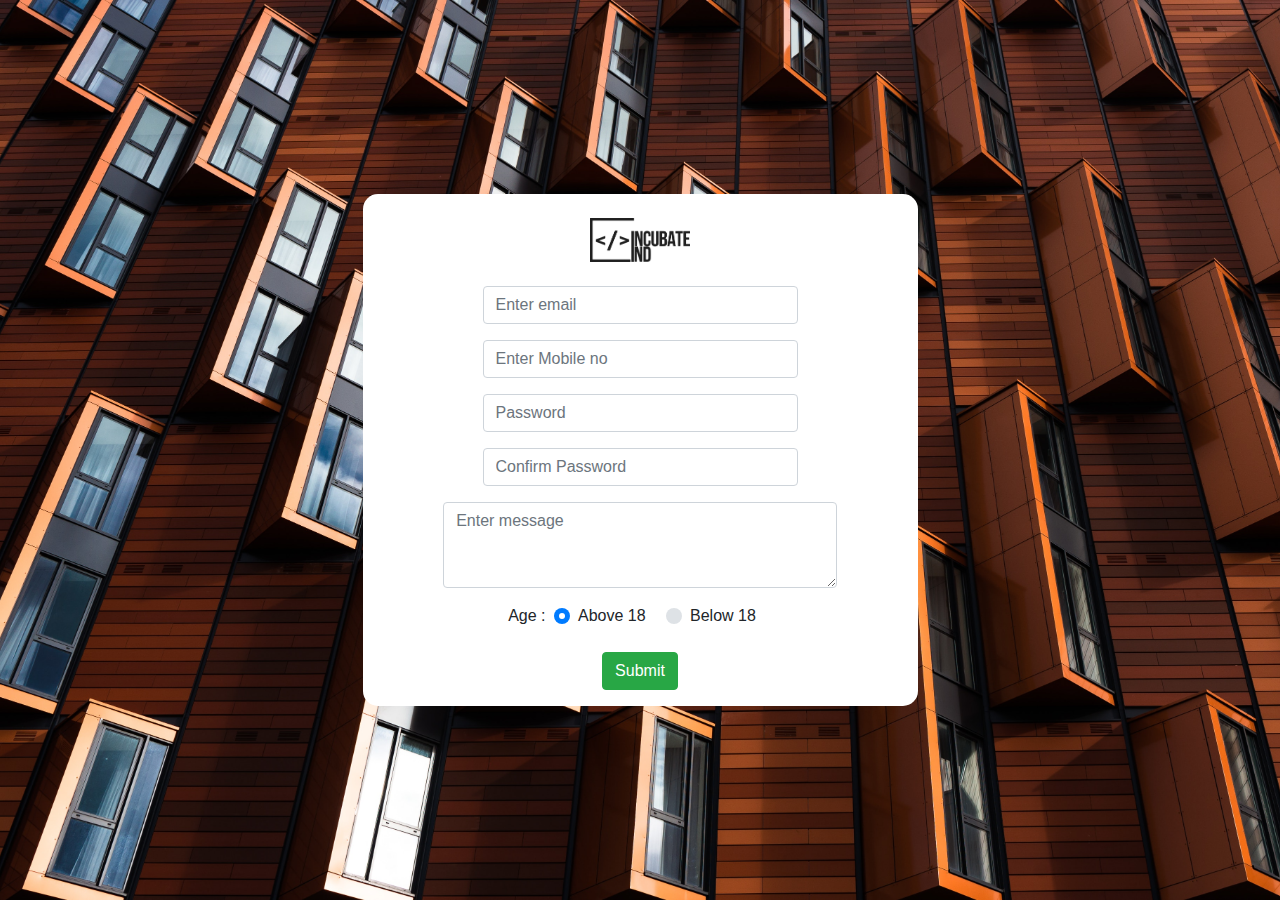
<file: azharKhalid/LoginForm Iteration-1/index.html>
<!-- THE BOILERPLATE SHOULD NOT BE REMOVED -->
<!-- Proper naming convention should be used while naming id attributes. -->
<!-- ADDING A SUCCESS PAGE FOR THE SAME WILL BOOST YOUR CHANCES -->
<!DOCTYPE html>
<html>
  <head>
    <meta charset="utf-8" />
    <meta http-equiv="X-UA-Compatible" content="IE=edge" />
    <title>Login</title>
    <meta name="viewport" content="width=device-width, initial-scale=1" />
    <link rel="stylesheet" type="text/css" media="screen" href="main.css" />
    <link
      rel="stylesheet"
      href="https://maxcdn.bootstrapcdn.com/bootstrap/4.0.0/css/bootstrap.min.css"
      integrity="sha384-Gn5384xqQ1aoWXA+058RXPxPg6fy4IWvTNh0E263XmFcJlSAwiGgFAW/dAiS6JXm"
      crossorigin="anonymous"
    />
  </head>
  <body>
    <!-- Beautify This -->
    <div class="log-form container-fluid">
      <div class="container d-flex justify-content-center">
        <div class="row">
          <!--Form container-->
          <div class="col-sm-12 form-div text-center bg-white py-2">
            <img src="img/mainImage.png" class="logo m-3" alt="" />
            <form class="form py-2">
              <!--Email field-->
              <div class="form-group mx-auto">
                <input
                  id="email"
                  type="email"
                  class="form-control"
                  aria-describedby="emailHelp"
                  placeholder="Enter email"
                />
                <small id="emailSmall">Please enter an valid email.</small>
              </div>
              <!--Mobile Number field-->
              <div class="form-group mx-auto">
                <input
                  id="mobileNo"
                  type="number"
                  class="form-control"
                  placeholder="Enter Mobile no"
                />
                <small id="mobileSmall"
                  >Enter only numeric value.
                  <br />
                  Mobile no needs to be atleast 10 digits long.</small
                >
              </div>
              <!--Password field-->
              <div class="form-group mx-auto">
                <input
                  id="password1"
                  type="password"
                  class="form-control"
                  id="exampleInputPassword1"
                  placeholder="Password"
                />
              </div>
              <!--Confirm Password field-->
              <div class="form-group mx-auto">
                <input
                  id="password2"
                  type="password"
                  class="form-control"
                  id="exampleInputPassword1"
                  placeholder="Confirm Password"
                />
                <small id="passwordSmall1">Both Passwords should match.</small>
                <small id="passwordSmall2"
                  >Passwords can't be left empty.</small
                >
              </div>
              <!--Textarea field-->
              <div class="form-group mx-auto">
                <textarea
                  class="rounded form-control w-75"
                  name="message"
                  id="message"
                  cols="20"
                  rows="3"
                  placeholder="Enter message"
                ></textarea>
              </div>
              <!--Radio field-->
              <div class="form-group">
                <label class="mr-1" for="age">Age :</label>
                <div class="custom-control custom-radio custom-control-inline">
                  <input
                    type="radio"
                    class="custom-control-input"
                    name="customRadio"
                    id="customRadio1"
                    checked
                  />
                  <label class="custom-control-label" for="customRadio1"
                    >Above 18</label
                  >
                </div>
                <div class="custom-control custom-radio custom-control-inline">
                  <input
                    type="radio"
                    class="custom-control-input"
                    name="customRadio"
                    id="customRadio2"
                  />
                  <label class="custom-control-label" for="customRadio2"
                    >Below 18</label
                  >
                </div>
              </div>
              <!--Submit button-->
              <button id="submit" type="submit" class="btn btn-success">
                Submit
              </button>
            </form>
          </div>
        </div>
      </div>
    </div>
    <!-- Beautify Ends -->

    <script src="main.js"></script>
    <script
      src="https://code.jquery.com/jquery-3.2.1.slim.min.js"
      integrity="sha384-KJ3o2DKtIkvYIK3UENzmM7KCkRr/rE9/Qpg6aAZGJwFDMVNA/GpGFF93hXpG5KkN"
      crossorigin="anonymous"
    ></script>
    <script
      src="https://cdnjs.cloudflare.com/ajax/libs/popper.js/1.12.9/umd/popper.min.js"
      integrity="sha384-ApNbgh9B+Y1QKtv3Rn7W3mgPxhU9K/ScQsAP7hUibX39j7fakFPskvXusvfa0b4Q"
      crossorigin="anonymous"
    ></script>
    <script
      src="https://maxcdn.bootstrapcdn.com/bootstrap/4.0.0/js/bootstrap.min.js"
      integrity="sha384-JZR6Spejh4U02d8jOt6vLEHfe/JQGiRRSQQxSfFWpi1MquVdAyjUar5+76PVCmYl"
      crossorigin="anonymous"
    ></script>
  </body>
</html>
</file>
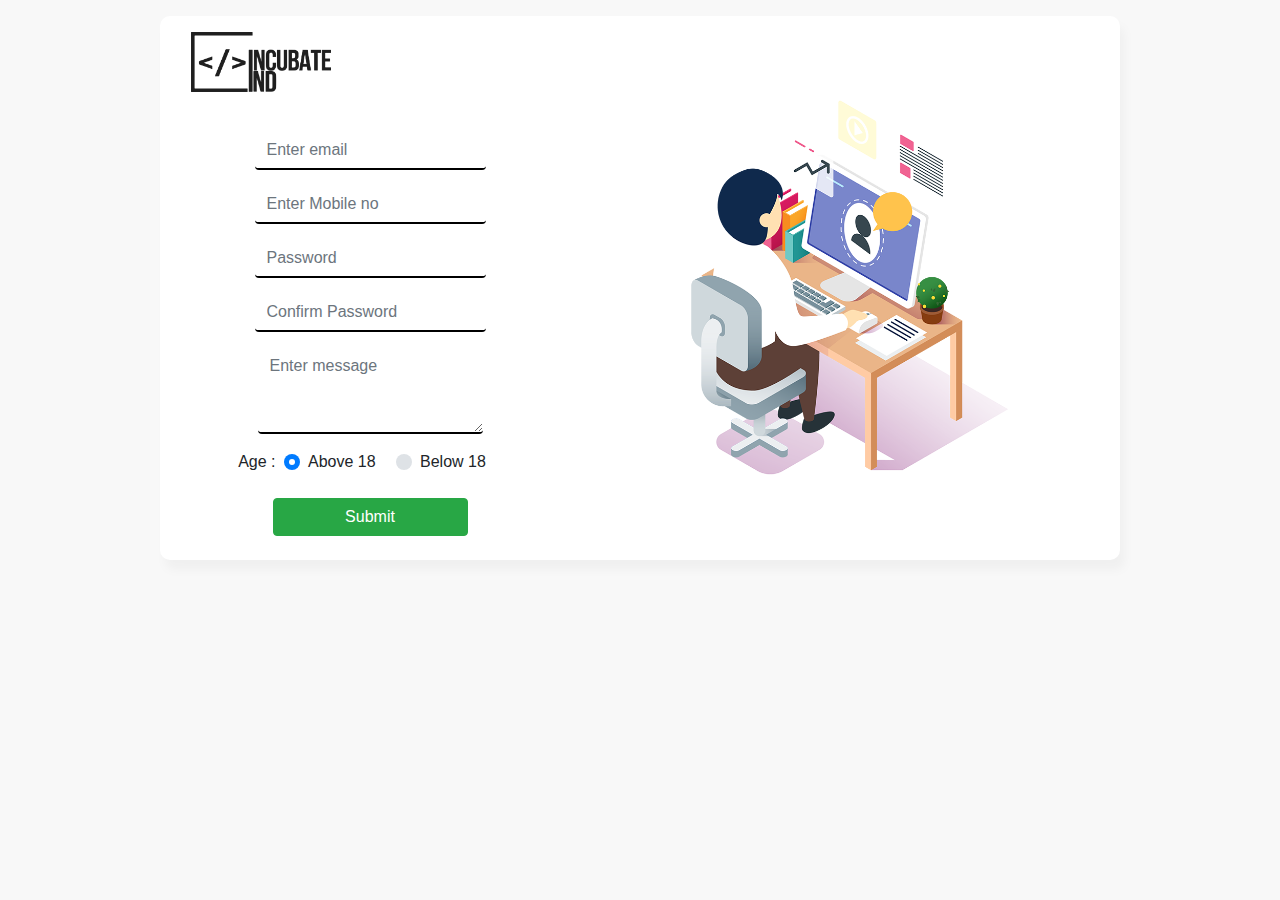
<file: azharKhalid/LoginForm Iteration-2/index.html>
<!DOCTYPE html>
<html lang="en">
  <head>
    <!-- Required meta tags -->
    <meta charset="utf-8" />
    <meta
      name="viewport"
      content="width=device-width, initial-scale=1, shrink-to-fit=no"
    />

    <!-- Bootstrap CSS -->
    <link
      rel="stylesheet"
      href="https://maxcdn.bootstrapcdn.com/bootstrap/4.0.0/css/bootstrap.min.css"
      integrity="sha384-Gn5384xqQ1aoWXA+058RXPxPg6fy4IWvTNh0E263XmFcJlSAwiGgFAW/dAiS6JXm"
      crossorigin="anonymous"
    />
    <link rel="stylesheet" href="main.css" />

    <title>Login</title>
  </head>
  <body>
    <div class="container bg-white w-75 my-3">
      <div class="row">
        <div class="col form-col">
          <img
            src="img/mainImage.png"
            width="140"
            height="60"
            alt=""
            class="m-3"
          />
          <form class="form py-4" action="">
            <!--Email field-->
            <div class="form-group mx-auto">
              <input
                id="email"
                type="email"
                class="form-control"
                aria-describedby="emailHelp"
                placeholder="Enter email"
              />
              <small id="emailSmall">Please enter an valid email.</small>
            </div>
            <!--Mobile Number field-->
            <div class="form-group mx-auto">
              <input
                id="mobileNo"
                type="number"
                class="form-control"
                placeholder="Enter Mobile no"
              />
              <small id="mobileSmall"
                >Enter only numeric value.
                <br />
                Mobile no needs to be atleast 10 digits long.</small
              >
            </div>
            <!--Password field-->
            <div class="form-group mx-auto">
              <input
                id="password1"
                type="password"
                class="form-control"
                id="exampleInputPassword1"
                placeholder="Password"
              />
            </div>
            <!--Confirm Password field-->
            <div class="form-group mx-auto">
              <input
                id="password2"
                type="password"
                class="form-control"
                id="exampleInputPassword1"
                placeholder="Confirm Password"
              />
              <small id="passwordSmall1">Both Passwords should match.</small>
              <small id="passwordSmall2">Passwords can't be left empty.</small>
            </div>
            <!--Textarea field-->
            <div class="form-group mx-auto">
              <textarea
                class="rounded form-control"
                name="message"
                id="message"
                cols="20"
                rows="3"
                placeholder="Enter message"
              ></textarea>
            </div>
            <!--Radio field-->
            <div class="form-group mx-auto">
              <label class="mr-1" for="age">Age :</label>
              <div class="custom-control custom-radio custom-control-inline">
                <input
                  type="radio"
                  class="custom-control-input"
                  name="customRadio"
                  id="customRadio1"
                  checked
                />
                <label class="custom-control-label" for="customRadio1"
                  >Above 18</label
                >
              </div>
              <div class="custom-control custom-radio custom-control-inline">
                <input
                  type="radio"
                  class="custom-control-input"
                  name="customRadio"
                  id="customRadio2"
                />
                <label class="custom-control-label" for="customRadio2"
                  >Below 18</label
                >
              </div>
            </div>
            <!--Submit button-->
            <button
              id="submit"
              type="submit"
              class="btn btn-success w-50 mx-auto"
            >
              Submit
            </button>
          </form>
        </div>
        <div class="col imageCol">
          <img id="vectorImage" src="img/mainVector.png" alt="" />
        </div>
      </div>
    </div>
    <!-- Optional JavaScript -->
    <script src="main.js"></script>
    <!-- jQuery first, then Popper.js, then Bootstrap JS -->
    <script
      src="https://code.jquery.com/jquery-3.2.1.slim.min.js"
      integrity="sha384-KJ3o2DKtIkvYIK3UENzmM7KCkRr/rE9/Qpg6aAZGJwFDMVNA/GpGFF93hXpG5KkN"
      crossorigin="anonymous"
    ></script>
    <script
      src="https://cdnjs.cloudflare.com/ajax/libs/popper.js/1.12.9/umd/popper.min.js"
      integrity="sha384-ApNbgh9B+Y1QKtv3Rn7W3mgPxhU9K/ScQsAP7hUibX39j7fakFPskvXusvfa0b4Q"
      crossorigin="anonymous"
    ></script>
    <script
      src="https://maxcdn.bootstrapcdn.com/bootstrap/4.0.0/js/bootstrap.min.js"
      integrity="sha384-JZR6Spejh4U02d8jOt6vLEHfe/JQGiRRSQQxSfFWpi1MquVdAyjUar5+76PVCmYl"
      crossorigin="anonymous"
    ></script>
  </body>
</html>
</file>
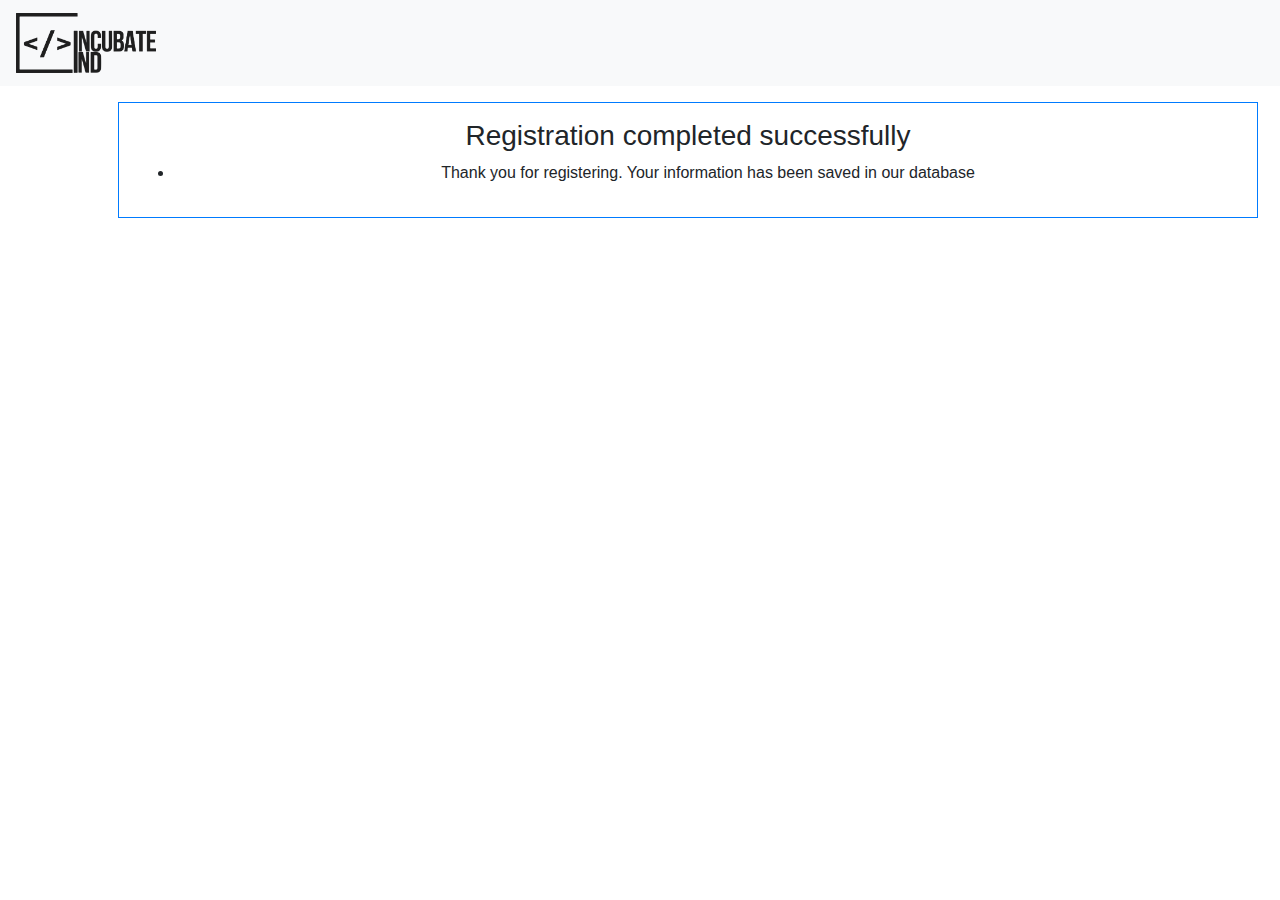
<file: azharKhalid/LoginForm Iteration-1/successPage.html>
<!DOCTYPE html>
<html lang="en">
  <head>
    <!-- Required meta tags -->
    <meta charset="utf-8" />
    <meta
      name="viewport"
      content="width=device-width, initial-scale=1, shrink-to-fit=no"
    />

    <!-- Bootstrap CSS -->
    <link
      rel="stylesheet"
      href="https://maxcdn.bootstrapcdn.com/bootstrap/4.0.0/css/bootstrap.min.css"
      integrity="sha384-Gn5384xqQ1aoWXA+058RXPxPg6fy4IWvTNh0E263XmFcJlSAwiGgFAW/dAiS6JXm"
      crossorigin="anonymous"
    />

    <title>Registration Successfull</title>
  </head>
  <body>
    <!-- Just an image -->
    <nav class="navbar navbar-light bg-light">
      <a class="navbar-brand" href="#">
        <img src="img/mainImage.png" width="140" height="60" alt="" />
      </a>
    </nav>
    <div class="container">
      <div class="row">
        <div
          class="border border-primary text-center col-md-12 col-lg-12 py-3 my-3 mx-5"
        >
          <h3>Registration completed successfully</h3>
          <ul>
            <li>
              Thank you for registering. Your information has been saved in our
              database
            </li>
          </ul>
        </div>
      </div>
    </div>

    <!-- Optional JavaScript -->
    <!-- jQuery first, then Popper.js, then Bootstrap JS -->
    <script
      src="https://code.jquery.com/jquery-3.2.1.slim.min.js"
      integrity="sha384-KJ3o2DKtIkvYIK3UENzmM7KCkRr/rE9/Qpg6aAZGJwFDMVNA/GpGFF93hXpG5KkN"
      crossorigin="anonymous"
    ></script>
    <script
      src="https://cdnjs.cloudflare.com/ajax/libs/popper.js/1.12.9/umd/popper.min.js"
      integrity="sha384-ApNbgh9B+Y1QKtv3Rn7W3mgPxhU9K/ScQsAP7hUibX39j7fakFPskvXusvfa0b4Q"
      crossorigin="anonymous"
    ></script>
    <script
      src="https://maxcdn.bootstrapcdn.com/bootstrap/4.0.0/js/bootstrap.min.js"
      integrity="sha384-JZR6Spejh4U02d8jOt6vLEHfe/JQGiRRSQQxSfFWpi1MquVdAyjUar5+76PVCmYl"
      crossorigin="anonymous"
    ></script>
  </body>
</html>
</file>
<file: azharKhalid/LoginForm Iteration-1/main.css>
* {
  box-sizing: border-box;
}

body {
  font-family: "open sans", helvetica, arial, sans;
}
.logo {
  width: 100px;
}
.log-form {
  background: url("img/bg-main.jpg") no-repeat fixed center;
  background-size: cover;
  height: 100vh;
  width: 100vh;
  display: flex;
  align-items: center;
  justify-content: center;
}

.form-div {
  border-radius: 15px;
}

.form input {
  width: 60%;
  margin: 0 auto;
}

.form textarea {
  margin: 0 auto;
}

@media only screen and (max-width: 600px) {
  .row {
    width: 100%;
  }
  .form input {
    width: 70%;
  }
}

input[type="number"]::-webkit-outer-spin-button,
input[type="number"]::-webkit-inner-spin-button {
  -webkit-appearance: none;
  margin: 0;
}
input[type="number"] {
  -moz-appearance: textfield;
}
small {
  color: red;
  display: none;
}
/* Small devices (portrait tablets and large phones, 600px and up) */
@media only screen and (min-width: 600px) {
  .row {
    width: 100%;
  }
  .form input {
    width: 60%;
  }
}

/* Medium devices (landscape tablets, 768px and up) */
@media only screen and (min-width: 768px) {
  .row {
    width: 70%;
  }
  .form input {
    width: 60%;
  }
}

/* Large devices (laptops/desktops, 992px and up) */
@media only screen and (min-width: 992px) {
  .row {
    width: 60%;
  }
  .form input {
    width: 60%;
  }
}

/* Extra large devices (large laptops and desktops, 1200px and up) */
@media only screen and (min-width: 1200px) {
  .row {
    width: 50%;
  }
  .form input {
    width: 60%;
  }
}

/*Animation for background*/
.log-form {
  animation-name: bgSlide;
  animation-duration: 1s;
  animation-timing-function: linear;
}
@keyframes bgSlide {
  0% {
    transform: translateX(-100%);
    -moz-transform: translateX(-100%);
    opacity: 0;
  }
  100% {
    transform: translateX(0%);
    -moz-transform: translateX(0%);
    opacity: 1;
  }
}
/* Animation for form-div*/
.form-div {
  animation-name: formDivSlide;
  animation-duration: 1s;
  animation-timing-function: ease-in;
}

@keyframes formDivSlide {
  0% {
    transform: translateX(200%);
    -moz-transform: translateX(200%);
    opacity: 0;
  }
  100% {
    transform: translateX(0%);
    -moz-transform: translateX(0%);
    opacity: 1;
  }
}
</file>
<file: azharKhalid/LoginForm Iteration-2/main.css>
body {
  background-color: #f8f8f8;
}

.container {
  width: 50vw;
  border-radius: 10px;
  box-shadow: 5px 10px 8px #f0f0f0;
}
form {
  display: flex;
  flex-direction: column;
}

small {
  display: none;
  color: red;
}

input[type="number"]::-webkit-outer-spin-button,
input[type="number"]::-webkit-inner-spin-button {
  -webkit-appearance: none;
  margin: 0;
}
input[type="number"] {
  -moz-appearance: textfield;
}

.form-control {
  border-right: 0;
  border-left: 0;
  border-top: 0;
  border-bottom: 2px solid black;
}
#vectorImage {
  width: 100%;
  margin-top: 10px;
  padding-bottom: 10px;
}

/* Small devices (portrait tablets and large phones, 600px and up) */
@media only screen and (min-width: 600px) {
}

/* Medium devices (landscape tablets, 768px and up) */
@media only screen and (max-width: 768px) {
  .imageCol {
    display: none;
  }
}

@media only screen and (min-width: 768px) {
  .imageCol {
    width: 100%;
    margin: 60px;
  }
}

/* Large devices (laptops/desktops, 992px and up) */
@media only screen and (max-width: 992px) {
  #vectorImage {
    width: 100%;
    margin-top: 70px;
  }
}

/* Extra large devices (large laptops and desktops, 1200px and up) */
@media only screen and (min-width: 1200px) {
  #vectorImage {
    width: 100%;
    margin-top: 20px;
  }
}
</file>
